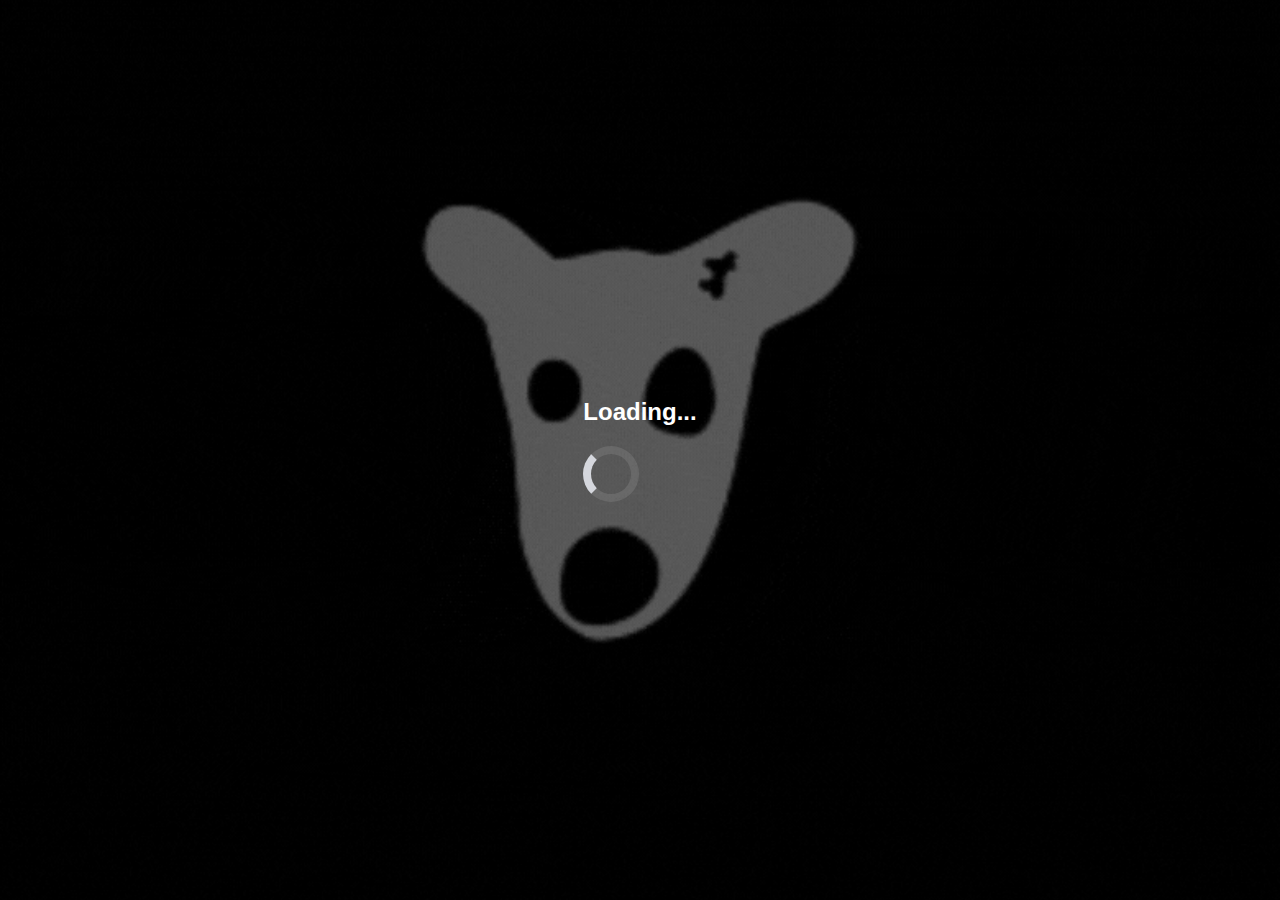
<file: dog/index.html>
<!DOCTYPE html>
<html lang="en">
<head>
    <meta charset="UTF-8">
    <meta name="viewport" content="width=device-width, initial-scale=1.0">
    <title>Loading...</title>
    <style>
      
        body, html {
            margin: 0;
            padding: 0;
            height: 100%;
            width: 100%;
            overflow: hidden; 
        }
        
        
        .loading-container {
            display: flex;
            justify-content: center;
            align-items: center;
            height: 100vh;
            background: url('material/images/loading.gif') no-repeat center center fixed; 
            background-size: cover; 
            color: white;
            text-align: center;
            font-family: Arial, sans-serif;
        }
        
        .loading-container h1 {
            font-size: 24px;
            margin: 0;
        }
        
        .spinner {
            border: 8px solid rgba(255, 255, 255, 0.1);
            border-left: 8px solid #d5d7dd; 
            border-radius: 50%;
            width: 40px;
            height: 40px;
            animation: spin 1s linear infinite;
            margin-top: 20px;
        }
        
        @keyframes spin {
            0% { transform: rotate(0deg); }
            100% { transform: rotate(360deg); }
        }
    </style>
</head>
<body>
    <div class="loading-container">
        <div>
            <h1>Loading...</h1>
            <div class="spinner"></div>
        </div>
    </div>

    <script>
       
        setTimeout(function() {
            window.location.href = 'home.html'; 
        }, 5000);
    </script>
</body>
</html>
</file>
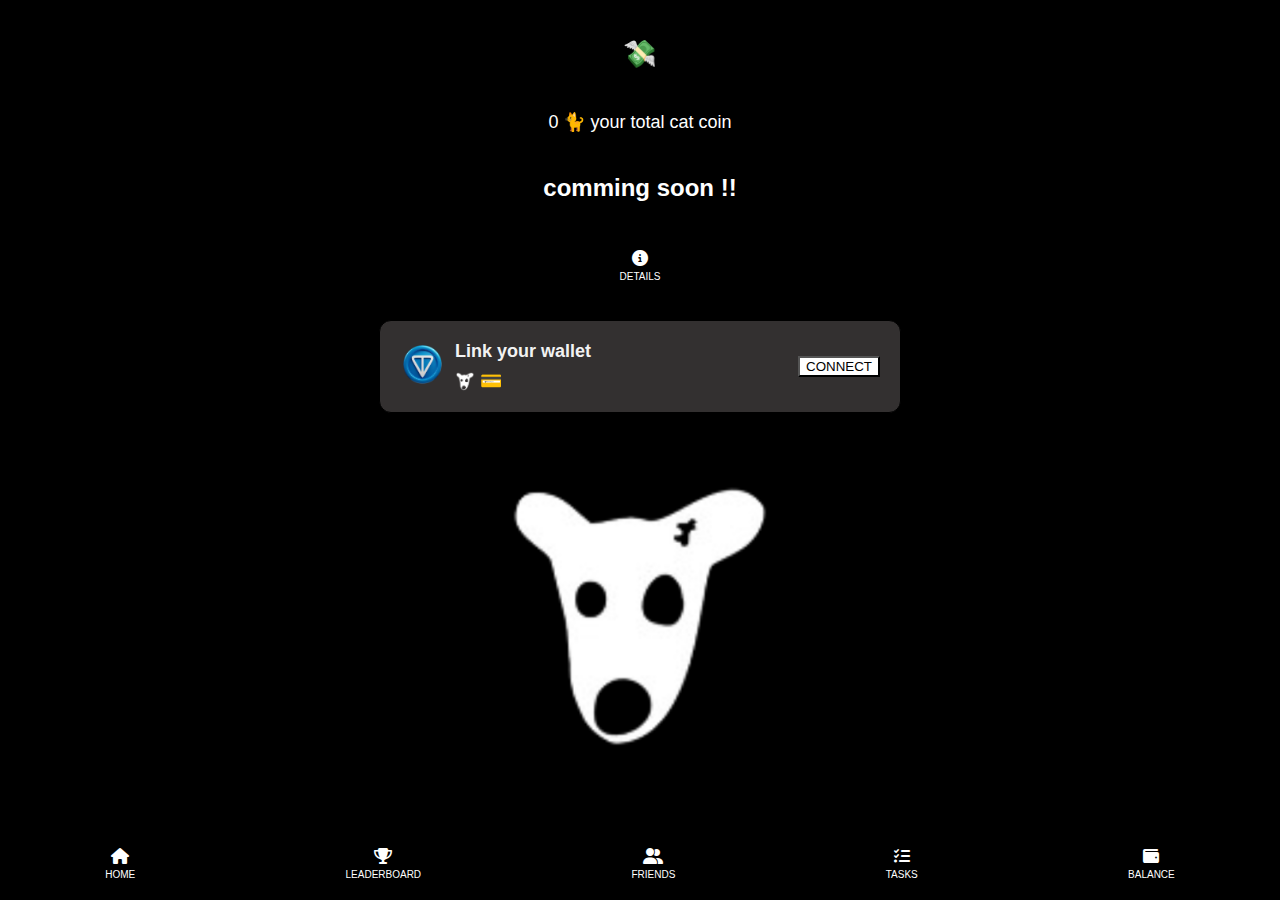
<file: dog/balance.html>
<!DOCTYPE html>
<html lang="en">
<head>
    <meta charset="UTF-8">
    <meta name="viewport" content="width=device-width, initial-scale=1.0">
    <title>Complete Tasks</title>
    <link rel="stylesheet" href="https://cdnjs.cloudflare.com/ajax/libs/font-awesome/6.5.1/css/all.min.css">
    <link rel="stylesheet" href="material/css/styles.css">
    <style>
        body {
            font-family: Arial, sans-serif;
            text-align: center;
            background-color: #000; 
            color: #fff; 
            margin: 0;
            padding: 0;
        }

        #balance-container {
            margin: 20px;
            font-size: 18px;
        }

        .task-container {
            margin: 10px auto;
            max-width: 600px;
        }

        .task {
            margin: 10px auto;
            padding: 20px;
            display: flex;
            align-items: center;
            justify-content: space-between;
            border: 1px solid #000000; 
            border-radius: 12px;
            background-color: #333030; 
            box-shadow: 0 4px 8px rgba(0, 0, 0, 0.2);
            transition: transform 0.3s ease;
            width: 80%;
        }

        .task:hover {
            transform: translateY(-5px);
        }

        .task-detail {
            display: flex;
            align-items: center;
        }

        .task-image img {
            border-radius: 8px;
            margin-right: 10px;
        }

        .task h4 {
            margin: 0;
            font-size: 18px;
            color: #f2f2f2;
        }

        .task-data {
            display: flex;
            align-items: center;
            margin-top: 8px;
        }

        .task-data img {
            margin-right: 5px;
        }

        .task-data h5 {
            margin: 0;
            color: #ffcc00;
            font-size: 18px;
        }

        .task-button {
            background-color: #ffffff; 
            color: rgb(0, 0, 0);
            border: none;
            padding: 10px 20px;
            font-size: 16px;
            cursor: pointer;
            border-radius: 8px;
            transition: background-color 0.3s ease;
        }

        .task-button:hover {
            background-color: #a2aaa0;
        }

        @media (max-width: 600px) {
            .task-container {
                max-width: 100%;
            }

            .task-button {
                padding: 10px 15px;
                font-size: 14px;
            }

            .task h4 {
                font-size: 16px;
            }
           
            
        }
    </style>
</head>
<body>
    <br>

    <div id="balance-container"><h2><b>💸</b></h2><BR>
        <span id="balance">0</span> 🐈 your total cat coin
        <br>    <br>
    </div><h2><b>comming soon !!</b></h2>
   
    
    <br>
       
        <a href="detail.html" class="nav-item"> 
            <i class="fas fa-info-circle"></i> 
            
           <span>DETAILS</span>
        </a>
        
       <BR>
    <div class="task-container">
        <div class="task">
            <div class="task-detail">
                <div class="task-image">
                    <img src="material/images/ton.png" width="45px" alt="">
                </div>
                <div>
                    <h4>Link your wallet </h4>
                    <div class="task-data">
                        <img src="material/images/logo.png" width="20px" alt="Coin Icon">
                        <h5>💳</h5>
                    </div>
                </div>
            </div>
           <button onclick="window.location.href='wat.html'">CONNECT</button>
            

        </div>
        <br> <br>
        <img src="material/images/logo.png" width="50%">
                <nav class="bottom-nav">
            <a href="home.html" class="nav-item">
                <i class="fas fa-home"></i>
                <span>HOME</span>
            </a>
            <a href="leaderboard.html" class="nav-item">
                <i class="fas fa-trophy"></i>
                <span>LEADERBOARD</span>
            </a>
            <a href="invite-friends.html" class="nav-item">
                <i class="fas fa-user-friends"></i>
                <span>FRIENDS</span>
            </a>
            <a href="task.html" class="nav-item">
                <i class="fas fa-tasks"></i>
                <span>TASKS</span>
            </a>
            <a href="balance.html" class="nav-item">
                <i class="fas fa-wallet"></i>
                <span>BALANCE</span>
            </a>
        </nav>

    <script src="material/js/js.js"></script>
    <script src="material/js/main.js"></script>
</body>
</html>
</file>
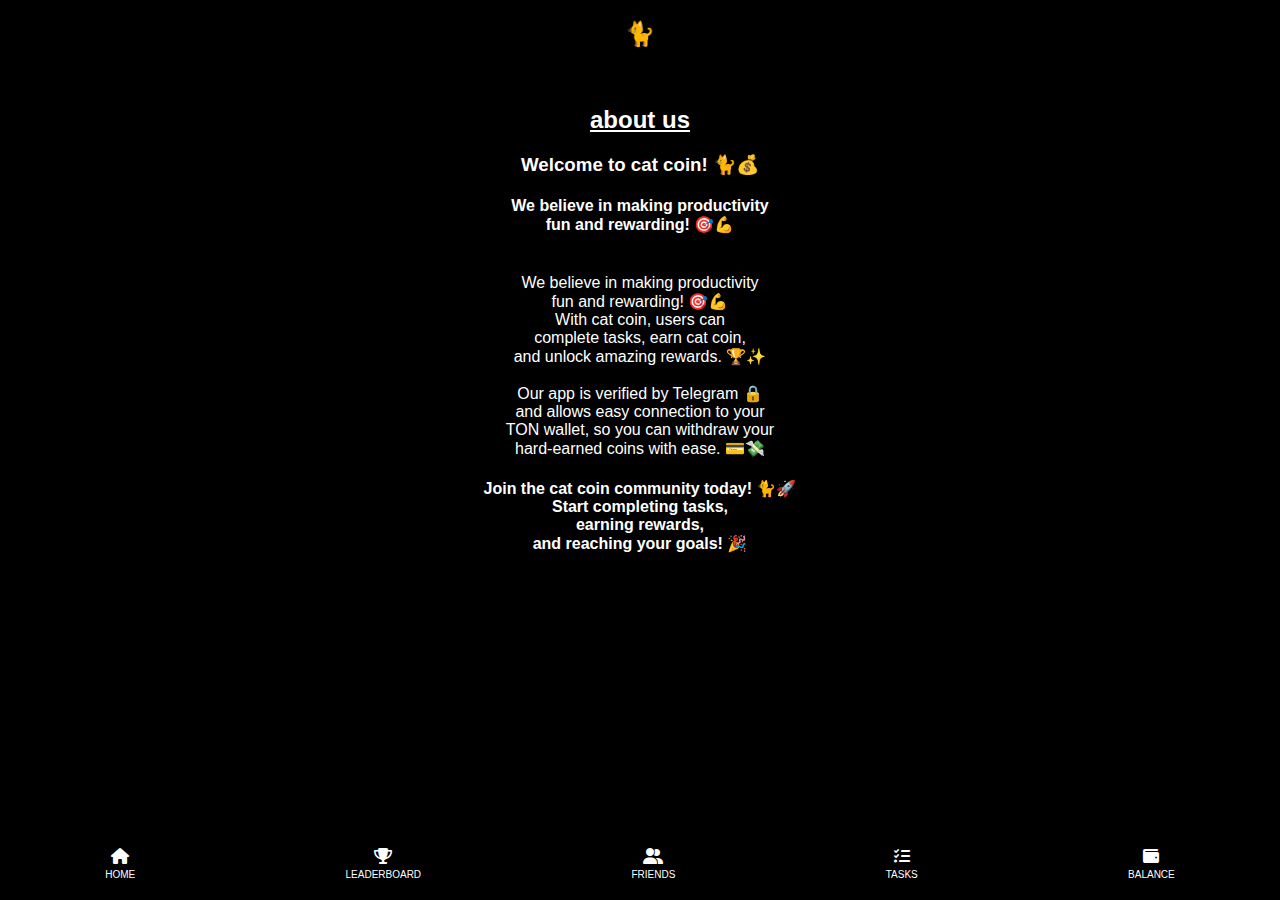
<file: dog/detail.html>
<!DOCTYPE html>
<html lang="en">
<head>
    <meta charset="UTF-8">
    <meta name="viewport" content="width=device-width, initial-scale=1.0">
    <title>Complete Tasks</title>
    <link rel="stylesheet" href="https://cdnjs.cloudflare.com/ajax/libs/font-awesome/6.5.1/css/all.min.css">
    <link rel="stylesheet" href="material/css/styles.css">
    <style>
        body {
            font-family: Arial, sans-serif;
            text-align: center;
            background-color: #000; 
            color: #fff; 
            margin: 0;
            padding: 0;
        }

        #balance-container {
            margin: 20px;
            font-size: 18px;
        }

        .task-container {
            margin: 10px auto;
            max-width: 600px;
        }

        .task {
            margin: 10px auto;
            padding: 20px;
            display: flex;
            align-items: center;
            justify-content: space-between;
            border: 1px solid #000000; 
            border-radius: 12px;
            background-color: #333030; 
            box-shadow: 0 4px 8px rgba(0, 0, 0, 0.2);
            transition: transform 0.3s ease;
            width: 80%;
        }

        .task:hover {
            transform: translateY(-5px);
        }

        .task-detail {
            display: flex;
            align-items: center;
        }

        .task-image img {
            border-radius: 8px;
            margin-right: 10px;
        }

        .task h4 {
            margin: 0;
            font-size: 18px;
            color: #f2f2f2;
        }

        .task-data {
            display: flex;
            align-items: center;
            margin-top: 8px;
        }

        .task-data img {
            margin-right: 5px;
        }

        .task-data h5 {
            margin: 0;
            color: #ffcc00;
            font-size: 18px;
        }

        .task-button {
            background-color: #ffffff; 
            color: rgb(0, 0, 0);
            border: none;
            padding: 10px 20px;
            font-size: 16px;
            cursor: pointer;
            border-radius: 8px;
            transition: background-color 0.3s ease;
        }

        .task-button:hover {
            background-color: #2dd60c;
        }

        @media (max-width: 600px) {
            .task-container {
                max-width: 100%;
            }

            .task-button {
                padding: 10px 15px;
                font-size: 14px;
            }

            .task h4 {
                font-size: 16px;
            }
           
            
        }
    </style>
</head>
<body>
   

<h2><b>🐈</b></h2><BR>
       
    </div><h2><b><u>about us</u></b></h2>
   
    <h3>Welcome to cat coin! 🐈💰<h3><h4>We believe in making productivity <BR>fun and rewarding!
        🎯💪</h4><BR>We believe in making productivity <BR>fun and rewarding!
         🎯💪<BR>With cat coin, users can <BR>complete tasks, earn cat coin, <BR>
            and unlock amazing rewards. 🏆✨<BR><BR>Our app is verified by Telegram 🔒 <BR>and
                 allows easy connection to your<BR> TON wallet, so you can withdraw your <BR>
                 hard-earned coins with ease. 💳💸<BR>  </h4>
                    <h4> Join the cat coin community today! 🐈🚀<BR> Start completing tasks,<BR> earning rewards, <BR>and reaching your goals! 🎉</h4>

    
    <nav class="bottom-nav">
            <a href="home.html" class="nav-item">
                <i class="fas fa-home"></i>
                <span>HOME</span>
            </a>
            <a href="leaderboard.html" class="nav-item">
                <i class="fas fa-trophy"></i>
                <span>LEADERBOARD</span>
            </a>
            <a href="invite-friends.html" class="nav-item">
                <i class="fas fa-user-friends"></i>
                <span>FRIENDS</span>
            </a>
            <a href="task.html" class="nav-item">
                <i class="fas fa-tasks"></i>
                <span>TASKS</span>
            </a>
            <a href="balance.html" class="nav-item">
                <i class="fas fa-wallet"></i>
                <span>BALANCE</span>
            </a>
        </nav>

    <script src="material/js/js.js"></script>
    <script src="material/js/main.js"></script>
</body>
</html>
</file>
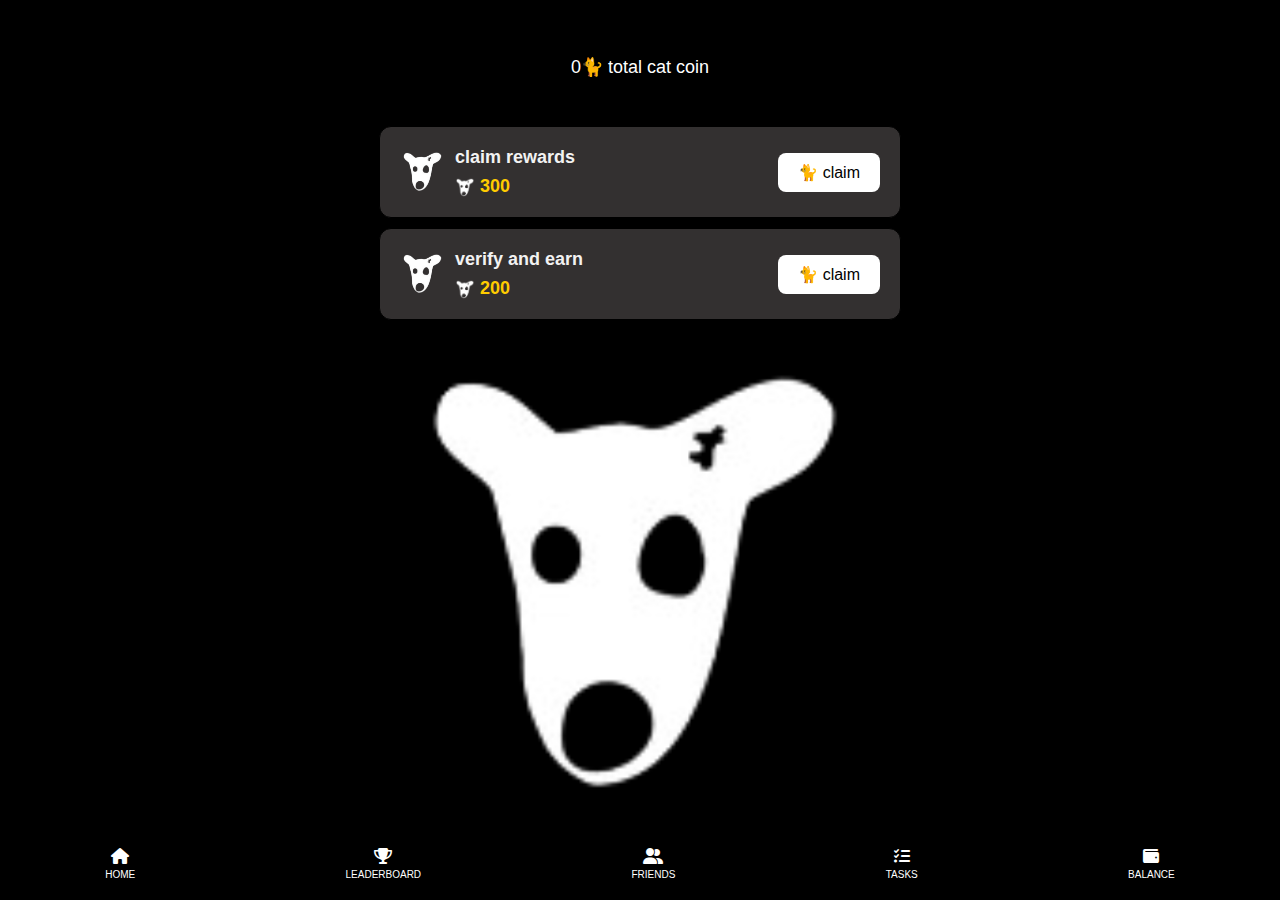
<file: dog/home.html>
<!DOCTYPE html>
<html lang="en">
<head>
    <meta charset="UTF-8">
    <meta name="viewport" content="width=device-width, initial-scale=1.0">
    <title>Complete Tasks</title>
    <link rel="stylesheet" href="https://cdnjs.cloudflare.com/ajax/libs/font-awesome/6.5.1/css/all.min.css">
    <link rel="stylesheet" href="material/css/styles.css">
    <style>
        body {
            font-family: Arial, sans-serif;
            text-align: center;
            background-color: #000; 
            color: #fff; 
            margin: 0;
            padding: 0;
        }

        #balance-container {
            margin: 20px;
            font-size: 18px;
        }

        .task-container {
            margin: 10px auto;
            max-width: 600px;
        }

        .task {
            margin: 10px auto;
            padding: 20px;
            display: flex;
            align-items: center;
            justify-content: space-between;
            border: 1px solid #000000; 
            border-radius: 12px;
            background-color: #333030; 
            box-shadow: 0 4px 8px rgba(0, 0, 0, 0.2);
            transition: transform 0.3s ease;
            width: 80%;
        }

        .task:hover {
            transform: translateY(-5px);
        }

        .task-detail {
            display: flex;
            align-items: center;
        }

        .task-image img {
            border-radius: 8px;
            margin-right: 10px;
        }

        .task h4 {
            margin: 0;
            font-size: 18px;
            color: #f2f2f2;
        }

        .task-data {
            display: flex;
            align-items: center;
            margin-top: 8px;
        }

        .task-data img {
            margin-right: 5px;
        }

        .task-data h5 {
            margin: 0;
            color: #ffcc00;
            font-size: 18px;
        }

        .task-button {
            background-color: #ffffff; 
            color: rgb(0, 0, 0);
            border: none;
            padding: 10px 20px;
            font-size: 16px;
            cursor: pointer;
            border-radius: 8px;
            transition: background-color 0.3s ease;
        }

        .task-button:hover {
            background-color: #a2aaa0;
        }

        @media (max-width: 600px) {
            .task-container {
                max-width: 100%;
            }

            .task-button {
                padding: 10px 15px;
                font-size: 14px;
            }

            .task h4 {
                font-size: 16px;
            }
        }
    </style>
</head>
<body>
   
    <br><br>


    <div id="balance-container"><h2><b></b></h2>
        <span id="balance">0</span>🐈 total cat coin
    </div>
    <br>

    <div class="task-container">
        <div class="task">
            <div class="task-detail">
                <div class="task-image">
                    <img src="material/images/logo.png" width="45px" alt="">
                </div>
                <div>
                    <h4>claim rewards</h4>
                    <div class="task-data">
                        <img src="material/images/logo.png" width="20px" alt="Coin Icon">
                        <h5>300</h5>
                    </div>
                </div>
            </div>
            <button class="task-button" onclick="completeTask(300, 'reword.html')">🐈 claim</button>
        </div>

        <div class="task">
            <div class="task-detail">
                <div class="task-image">
                    <img src="material/images/logo.png" width="45px" alt="">
                </div>
                <div>
                    <h4>verify and earn</h4>
                    <div class="task-data">
                        <img src="material/images/logo.png" width="20px" alt="Coin Icon">
                        <h5>200</h5>
                    </div>
                </div>
            </div>
            <button class="task-button" onclick="completeTask(200, 'verify.html')">🐈 claim</button>
        </div>



        <div class="coin-container">
            <div class="task-image">
                <img src="material/images/logo.png" width="80%">

               

                <nav class="bottom-nav">
            <a href="home.html" class="nav-item">
                <i class="fas fa-home"></i>
                <span>HOME</span>
            </a>
            <a href="leaderboard.html" class="nav-item">
                <i class="fas fa-trophy"></i>
                <span>LEADERBOARD</span>
            </a>
            <a href="invite-friends.html" class="nav-item">
                <i class="fas fa-user-friends"></i>
                <span>FRIENDS</span>
            </a>
            <a href="task.html" class="nav-item">
                <i class="fas fa-tasks"></i>
                <span>TASKS</span>
            </a>
            <a href="balance.html" class="nav-item">
                <i class="fas fa-wallet"></i>
                <span>BALANCE</span>
            </a>
        </nav>

    <script src="material/js/js.js"></script>
    <script src="material/js/main.js"></script>
</body>
</html>
</file>
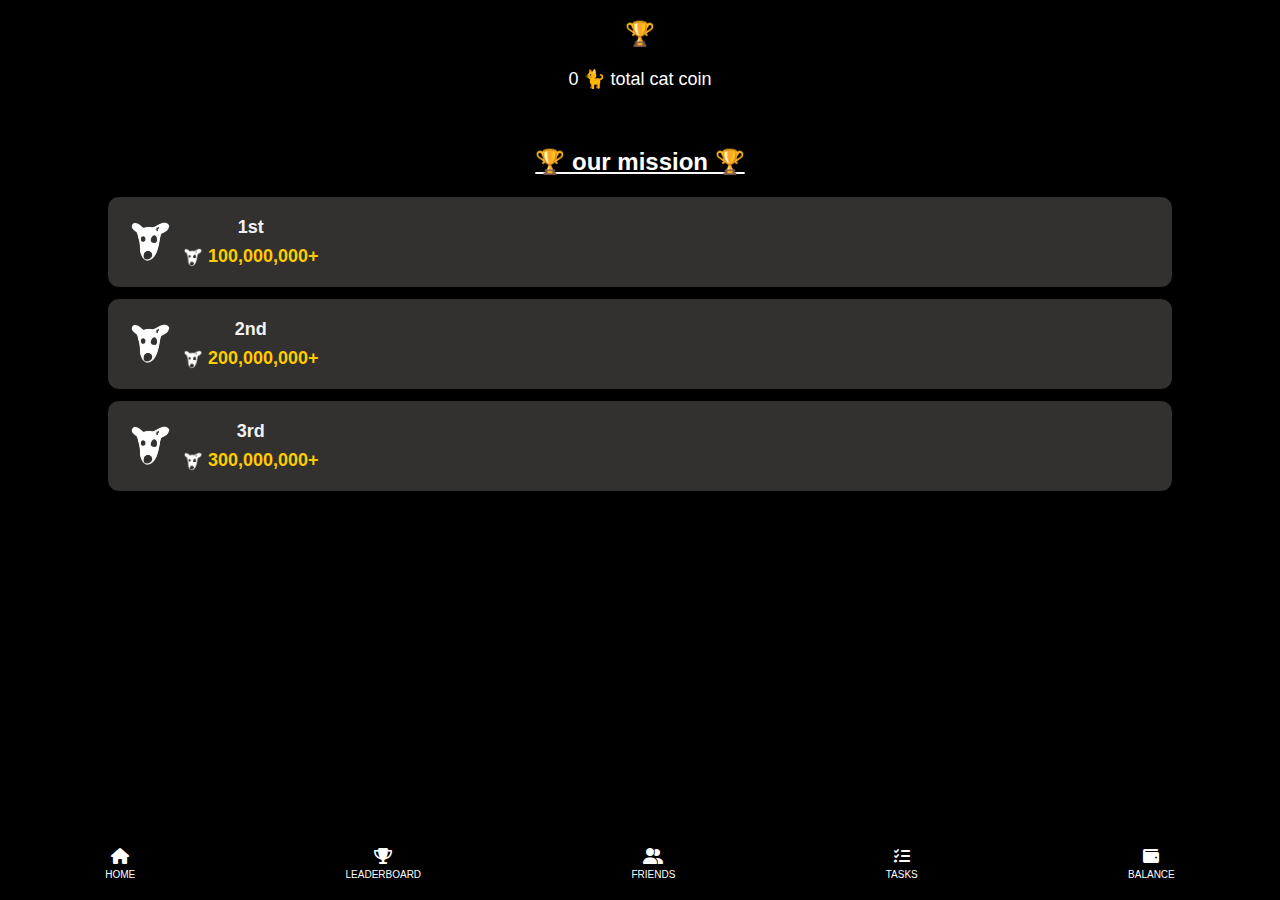
<file: dog/leaderboard.html>
<!DOCTYPE html>
<html lang="en">
<head>
    <meta charset="UTF-8">
    <meta name="viewport" content="width=device-width, initial-scale=1.0">
    <title>Complete Tasks</title>
    <link rel="stylesheet" href="https://cdnjs.cloudflare.com/ajax/libs/font-awesome/6.5.1/css/all.min.css">
    <link rel="stylesheet" href="material/css/styles.css">
    <style>
        body {
            font-family: Arial, sans-serif;
            text-align: center;
            background-color: #000; 
            color: #fff; 
            margin: 0;
            padding: 0;
        }

        #balance-container {
            margin: 20px;
            font-size: 18px;
        }

        .task-container {
            margin: 10px auto;
            max-width: 600px;
        }

        .task {
            margin: 10px auto;
            padding: 20px;
            display: flex;
            align-items: center;
            justify-content: space-between;
            border: 1px solid #000000; 
            border-radius: 12px;
            background-color: #333030; 
            box-shadow: 0 4px 8px rgba(0, 0, 0, 0.2);
            transition: transform 0.3s ease;
            width: 80%;
        }

        .task:hover {
            transform: translateY(-5px);
        }

        .task-detail {
            display: flex;
            align-items: center;
        }

        .task-image img {
            border-radius: 8px;
            margin-right: 10px;
        }

        .task h4 {
            margin: 0;
            font-size: 18px;
            color: #f2f2f2;
        }

        .task-data {
            display: flex;
            align-items: center;
            margin-top: 8px;
        }

        .task-data img {
            margin-right: 5px;
        }

        .task-data h5 {
            margin: 0;
            color: #ffcc00;
            font-size: 18px;
        }

        .task-button {
            background-color: #ffffff; 
            color: rgb(0, 0, 0);
            border: none;
            padding: 10px 20px;
            font-size: 16px;
            cursor: pointer;
            border-radius: 8px;
            transition: background-color 0.3s ease;
        }

        .task-button:hover {
            background-color: #2dd60c;
        }

        @media (max-width: 600px) {
            .task-container {
                max-width: 100%;
            }

            .task-button {
                padding: 10px 15px;
                font-size: 14px;
            }

            .task h4 {
                font-size: 16px;
            }
        }
    </style>
</head>
<body>
    <h2><b>🏆</b></h2>

    
    <div id="balance-container">
        <span id="balance">0</span> 🐈 total cat coin
    </div><br>
    <h2><u><b>🏆 our mission 🏆</b></u></h2>

   
    <div class="task">
        <div class="task-detail">
            <div class="task-image">
                <img src="material/images/logo.png" width="45px" alt="">
            </div>
            <div>
                <h4>1st</h4>
                <div class="task-data">
                    <img src="material/images/logo.png" width="20px" alt="Coin Icon">
                    <h5>100,000,000+</h5>
                </div>
            </div>
        </div>
        
    </div>     
    <div class="task">
        <div class="task-detail">
            <div class="task-image">
                <img src="material/images/logo.png" width="45px" alt="">
            </div>
            <div>
                <h4>2nd</h4>
                <div class="task-data">
                    <img src="material/images/logo.png" width="20px" alt="Coin Icon">
                    <h5>200,000,000+</h5>
                </div>
            </div>
        </div>
        
    </div> 
    <div class="task">
        <div class="task-detail">
            <div class="task-image">
                <img src="material/images/logo.png" width="45px" alt="">
            </div>
            <div>
                <h4>3rd</h4>
                <div class="task-data">
                    <img src="material/images/logo.png" width="20px" alt="Coin Icon">
                    <h5>300,000,000+</h5>
                </div>
            </div>
        </div>
        
    </div>

        

        <nav class="bottom-nav">
            <a href="home.html" class="nav-item">
                <i class="fas fa-home"></i>
                <span>HOME</span>
            </a>
            <a href="leaderboard.html" class="nav-item">
                <i class="fas fa-trophy"></i>
                <span>LEADERBOARD</span>
            </a>
            <a href="invite-friends.html" class="nav-item">
                <i class="fas fa-user-friends"></i>
                <span>FRIENDS</span>
            </a>
            <a href="task.html" class="nav-item">
                <i class="fas fa-tasks"></i>
                <span>TASKS</span>
            </a>
            <a href="balance.html" class="nav-item">
                <i class="fas fa-wallet"></i>
                <span>BALANCE</span>
            </a>
        </nav>

    <script src="material/js/js.js"></script>
    <script src="material/js/main.js"></script>
</body>
</html>
</file>
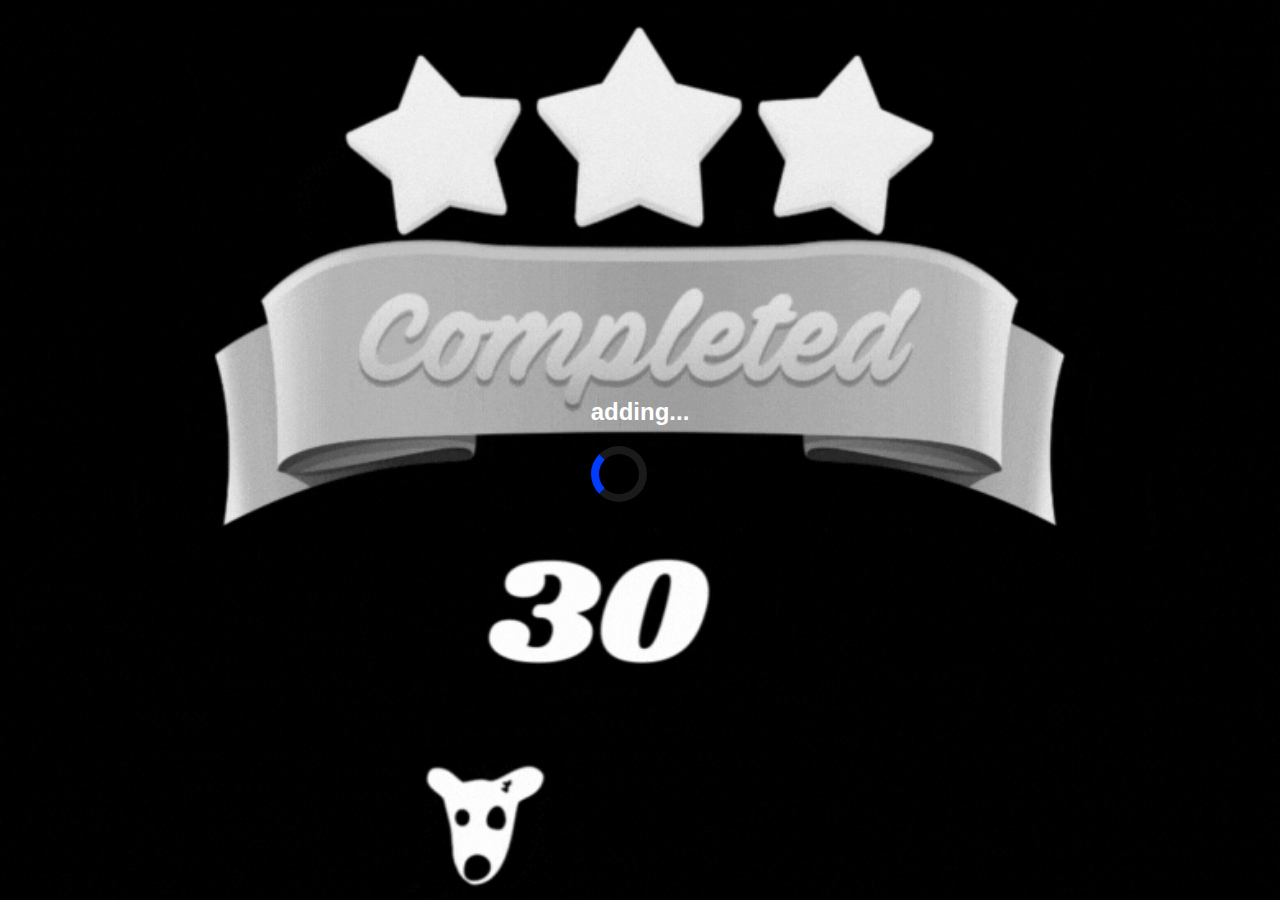
<file: dog/reword.html>
<!DOCTYPE html>
<html lang="en">
<head>
    <meta charset="UTF-8">
    <meta name="viewport" content="width=device-width, initial-scale=1.0">
    <title>Loading...</title>
    <style>
      
        body, html {
            margin: 0;
            padding: 0;
            height: 100%;
            width: 100%;
            overflow: hidden; 
        }
        
        
        .loading-container {
            display: flex;
            justify-content: center;
            align-items: center;
            height: 100vh;
            background: url('material/images/re.gif') no-repeat center center fixed; 
            background-size: cover; 
            color: white;
            text-align: center;
            font-family: Arial, sans-serif;
        }
        
        .loading-container h1 {
            font-size: 24px;
            margin: 0;
        }
        
        .spinner {
            border: 8px solid rgba(255, 255, 255, 0.1);
            border-left: 8px solid #003cff; 
            border-radius: 50%;
            width: 40px;
            height: 40px;
            animation: spin 1s linear infinite;
            margin-top: 20px;
        }
        
        @keyframes spin {
            0% { transform: rotate(0deg); }
            100% { transform: rotate(360deg); }
        }
    </style>
</head>
<body>
    <div class="loading-container">
        <div>
            <h1> adding...</h1>
            <div class="spinner"></div>
        </div>
    </div>

    <script>
       
        setTimeout(function() {
            window.location.href = 'home.html'; 
        }, 5000);
    </script>
</body>
</html>
</file>
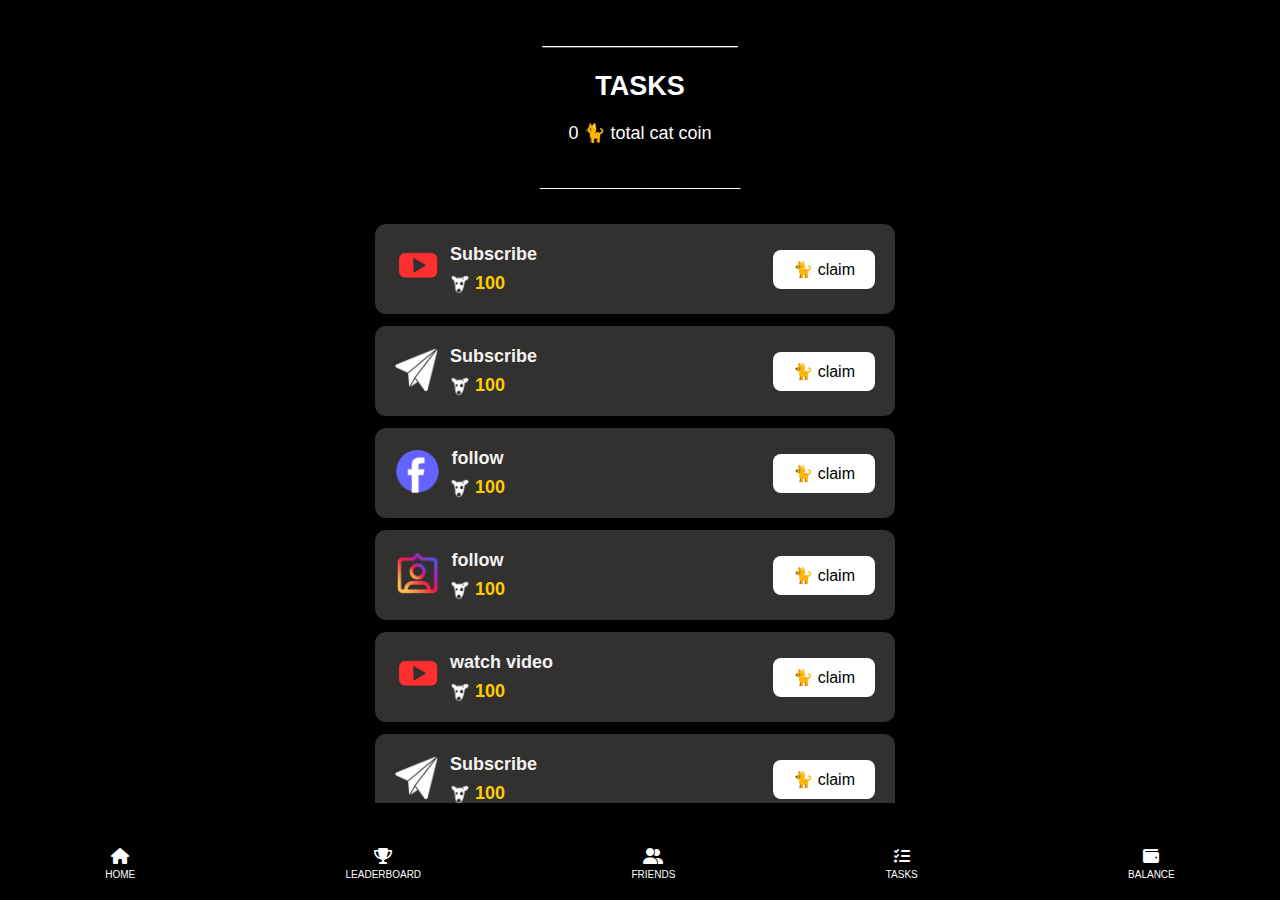
<file: dog/task.html>
<!DOCTYPE html>
<html lang="en">
<head>
    <meta charset="UTF-8">
    <meta name="viewport" content="width=device-width, initial-scale=1.0">
    <title>Complete Tasks</title>
    <link rel="stylesheet" href="https://cdnjs.cloudflare.com/ajax/libs/font-awesome/6.5.1/css/all.min.css">
<link rel="stylesheet" href="material/css/styles.css">
    <style>
        body {
            font-family: Arial, sans-serif;
            text-align: center;
            background-color: #000; 
            color: #fff; 
            margin: 0;
            padding: 0;
        }

        #balance-container {
            margin: 20px;
            font-size: 18px;
        }

        .task-container {
            margin: 10px auto;
            max-width: 600px;
        }

        .task {
            margin: 10px auto;
            padding: 20px;
            display: flex;
            align-items: center;
            justify-content: space-between;
            border: 1px solid #000000; 
            border-radius: 12px;
            background-color: #333030; 
            box-shadow: 0 4px 8px rgba(0, 0, 0, 0.2);
            transition: transform 0.3s ease;
            width: 80%;
        }

        .task:hover {
            transform: translateY(-5px);
        }

        .task-detail {
            display: flex;
            align-items: center;
        }

        .task-image img {
            border-radius: 8px;
            margin-right: 10px;
        }

        .task h4 {
            margin: 0;
            font-size: 18px;
            color: #f2f2f2;
        }

        .task-data {
            display: flex;
            align-items: center;
            margin-top: 8px;
        }

        .task-data img {
            margin-right: 5px;
        }

        .task-data h5 {
            margin: 0;
            color: #ffcc00;
            font-size: 18px;
        }

        .task-button {
            background-color: #ffffff; 
            color: rgb(0, 0, 0);
            border: none;
            padding: 10px 20px;
            font-size: 16px;
            cursor: pointer;
            border-radius: 8px;
            transition: background-color 0.3s ease;
        }

        .task-button:hover {
            background-color: #a2aaa0;
        }
        .tasks.scrollable {
            max-height: 590px; 
            overflow-y: auto; 
            margin: 20px auto;
            width: 90%;       
            padding-right: 10px;
            border: 1px solid #000000; 
        }
        @media (max-width: 600px) {
            .task-container {
                max-width: 100%;
            }

            .task-button {
                padding: 10px 15px;
                font-size: 14px;
            }

            .task h4 {
                font-size: 16px;
            }
        }



        
    </style>
</head>
<body>
   

    <div id="balance-container">
        <h2><b>_____________</b></h2>

        <h2><b> TASKS </b></h2>
    
        <span id="balance">0</span>  🐈 total cat coin
    </div>
    <h2><b>_______________</b></h2>

    <section class="tasks scrollable">
    <div class="task-container">
        <div class="task">
            <div class="task-detail">
                <div class="task-image">
                    <img src="material/images/you.gif" width="45px" alt="">
                </div>
                <div>
                    <h4>Subscribe</h4>
                    <div class="task-data">
                        <img src="material/images/logo.png" width="20px" alt="Coin Icon">
                        <h5>100</h5>
                    </div>
                </div>
            </div>
            <button class="task-button" onclick="completeTask(100, 'https://youtube.com/@html-hero?si=5-fOU4FeAD5mSvK-')">🐈 claim</button>
        </div>
    
        <div class="task-container">
            <div class="task">
                <div class="task-detail">
                    <div class="task-image">
                        <img src="material/images/tele.png" width="45px" alt="">
                    </div>
                    <div>
                        <h4>Subscribe</h4>
                        <div class="task-data">
                            <img src="material/images/logo.png" width="20px" alt="Coin Icon">
                            <h5>100</h5>
                        </div>
                    </div>
                </div>
                <button class="task-button" onclick="completeTask(100, 'https://youtu.be/JqVhry6_O8A?si=cmsyr9Ty1R5VPk9U')">🐈 claim</button>
            </div>
            <div class="task-container">
                <div class="task">
                    <div class="task-detail">
                        <div class="task-image">
                            <img src="material/images/fa.png" width="45px" alt="">
                        </div>
                        <div>
                            <h4>follow</h4>
                            <div class="task-data">
                                <img src="material/images/logo.png" width="20px" alt="Coin Icon">
                                <h5>100</h5>
                            </div>
                        </div>
                    </div>
                    <button class="task-button" onclick="completeTask(100, 'https://youtu.be/yDLwl-48N3A?si=8loBzpjvnnI4K8HW')">🐈 claim</button>
                </div>
                <div class="task-container">
                    <div class="task">
                        <div class="task-detail">
                            <div class="task-image">
                                <img src="material/images/ista.png" width="45px" alt="">
                            </div>
                            <div>
                                <h4>follow</h4>
                                <div class="task-data">
                                    <img src="material/images/logo.png" width="20px" alt="Coin Icon">
                                    <h5>100</h5>
                                </div>
                            </div>
                        </div>
                        <button class="task-button" onclick="completeTask(100, 'https://youtu.be/aScX2QccdD0?si=hnB-DpVremlzsAXY')">🐈 claim</button>
                    </div>
                    <div class="task-container">
                        <div class="task">
                            <div class="task-detail">
                                <div class="task-image">
                                    <img src="material/images/you.gif" width="45px" alt="">
                                </div>
                                <div>
                                    <h4>watch video</h4>
                                    <div class="task-data">
                                        <img src="material/images/logo.png" width="20px" alt="Coin Icon">
                                        <h5>100</h5>
                                    </div>
                                </div>
                            </div>
                            <button class="task-button" onclick="completeTask(100, 'https://youtu.be/ntIxCfgl9KE?si=Aaf5BsuYt1nN0B1u')">🐈 claim</button>
                        </div>

                        <div class="task-container">
                            <div class="task">
                                <div class="task-detail">
                                    <div class="task-image">
                                        <img src="material/images/tele.png" width="45px" alt="">
                                    </div>
                                    <div>
                                        <h4>Subscribe</h4>
                                        <div class="task-data">
                                            <img src="material/images/logo.png" width="20px" alt="Coin Icon">
                                            <h5>100</h5>
                                        </div>
                                    </div>
                                </div>
                                <button class="task-button" onclick="completeTask(100, 'https://youtu.be/JqVhry6_O8A?si=cmsyr9Ty1R5VPk9U')">🐈 claim</button>
                            </div>
                            <div class="task-container">
                                <div class="task">
                                    <div class="task-detail">
                                        <div class="task-image">
                                            <img src="material/images/fa.png" width="45px" alt="">
                                        </div>
                                        <div>
                                            <h4>follow</h4>
                                            <div class="task-data">
                                                <img src="material/images/logo.png" width="20px" alt="Coin Icon">
                                                <h5>100</h5>
                                            </div>
                                        </div>
                                    </div>
                                    <button class="task-button" onclick="completeTask(100, 'https://youtu.be/yDLwl-48N3A?si=8loBzpjvnnI4K8HW')">🐈 claim</button>
                                </div>
                                <div class="task-container">
                                    <div class="task">
                                        <div class="task-detail">
                                            <div class="task-image">
                                                <img src="material/images/ista.png" width="45px" alt="">
                                            </div>
                                            <div>
                                                <h4>follow</h4>
                                                <div class="task-data">
                                                    <img src="material/images/logo.png" width="20px" alt="Coin Icon">
                                                    <h5>100</h5>
                                                </div>
                                            </div>
                                        </div>
                                        <button class="task-button" onclick="completeTask(100, 'https://youtu.be/aScX2QccdD0?si=hnB-DpVremlzsAXY')">🐈 claim</button>
                                    </div>
                                    <div class="task-container">
                                        <div class="task">
                                            <div class="task-detail">
                                                <div class="task-image">
                                                    <img src="material/images/you.gif" width="45px" alt="">
                                                </div>
                                                <div>
                                                    <h4>watch video</h4>
                                                    <div class="task-data">
                                                        <img src="material/images/logo.png" width="20px" alt="Coin Icon">
                                                        <h5>100</h5>
                                                    </div>
                                                </div>
                                            </div>
                                            <button class="task-button" onclick="completeTask(100, 'https://youtu.be/ntIxCfgl9KE?si=Aaf5BsuYt1nN0B1u')">🐈 claim</button>
                                        </div>

                    </section>


        <nav class="bottom-nav">
            <a href="home.html" class="nav-item">
                <i class="fas fa-home"></i>
                <span>HOME</span>
            </a>
            <a href="leaderboard.html" class="nav-item">
                <i class="fas fa-trophy"></i>
                <span>LEADERBOARD</span>
            </a>
            <a href="invite-friends.html" class="nav-item">
                <i class="fas fa-user-friends"></i>
                <span>FRIENDS</span>
            </a>
            <a href="task.html" class="nav-item">
                <i class="fas fa-tasks"></i>
                <span>TASKS</span>
            </a>
            <a href="balance.html" class="nav-item">
                <i class="fas fa-wallet"></i>
                <span>BALANCE</span>
            </a>
        </nav>

    <script src="material/js/js.js"></script>
    <script src="material/js/main.js"></script>
</body>
</html>
</file>
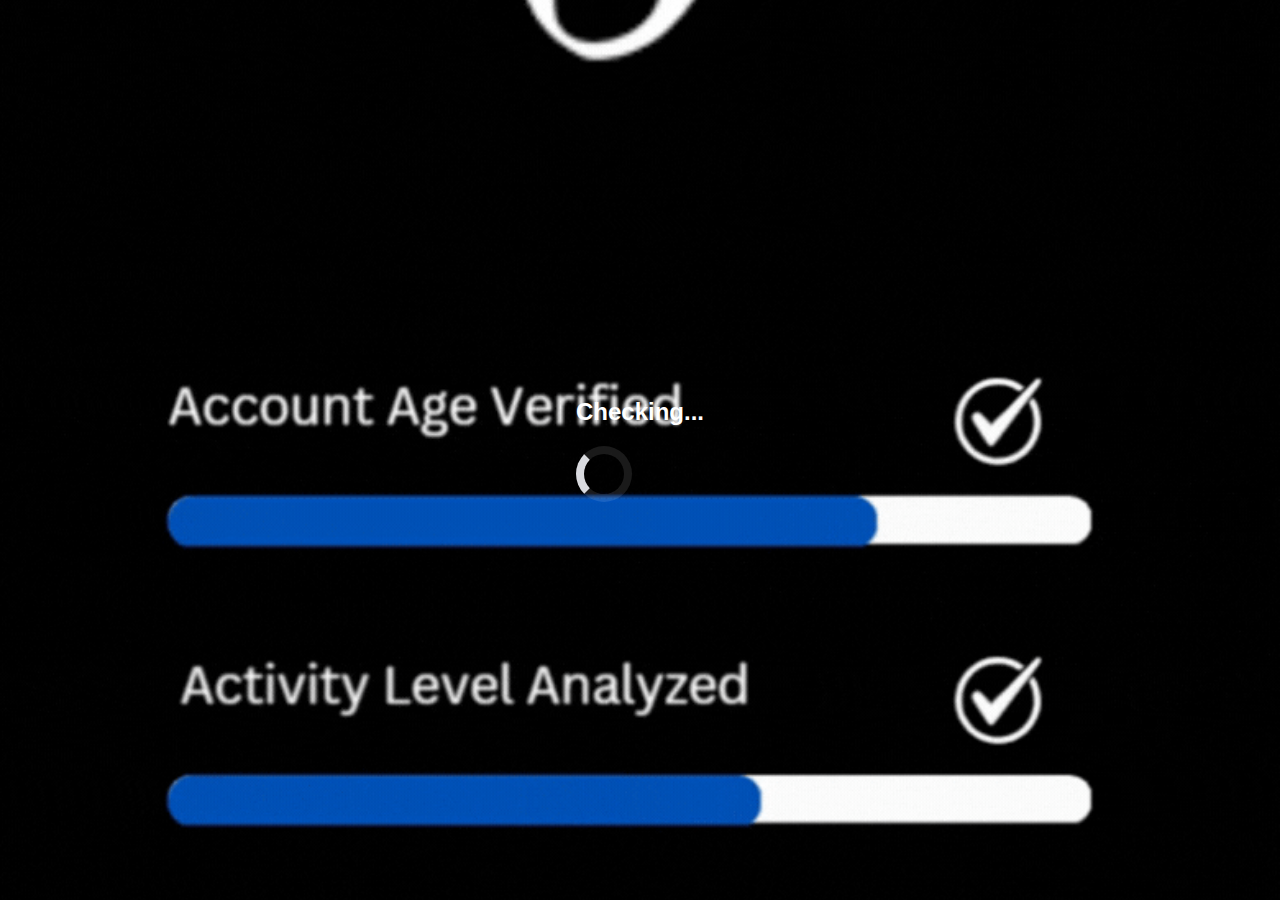
<file: dog/verify.html>
<!DOCTYPE html>
<html lang="en">
<head>
    <meta charset="UTF-8">
    <meta name="viewport" content="width=device-width, initial-scale=1.0">
    <title>verify...</title>
    <style>
      
        body, html {
            margin: 0;
            padding: 0;
            height: 100%;
            width: 100%;
            overflow: hidden; 
        }
        
        
        .loading-container {
            display: flex;
            justify-content: center;
            align-items: center;
            height: 100vh;
            background: url('material/images/ver.gif') no-repeat center center fixed; 
            background-size: cover; 
            color: white;
            text-align: center;
            font-family: Arial, sans-serif;
        }
        
        .loading-container h1 {
            font-size: 24px;
            margin: 0;
        }
        
        .spinner {
            border: 8px solid rgba(255, 255, 255, 0.1);
            border-left: 8px solid #d9dadf; 
            border-radius: 50%;
            width: 40px;
            height: 40px;
            animation: spin 1s linear infinite;
            margin-top: 20px;
        }
        
        @keyframes spin {
            0% { transform: rotate(0deg); }
            100% { transform: rotate(360deg); }
        }
    </style>
</head>
<body>
    <div class="loading-container">
        <div>
            <h1>Checking...</h1>
            <div class="spinner"></div>
        </div>
    </div>

    <script>
       
        setTimeout(function() {
            window.location.href = 'home.html'; 
        }, 5000);
    </script>
</body>
</html>
</file>
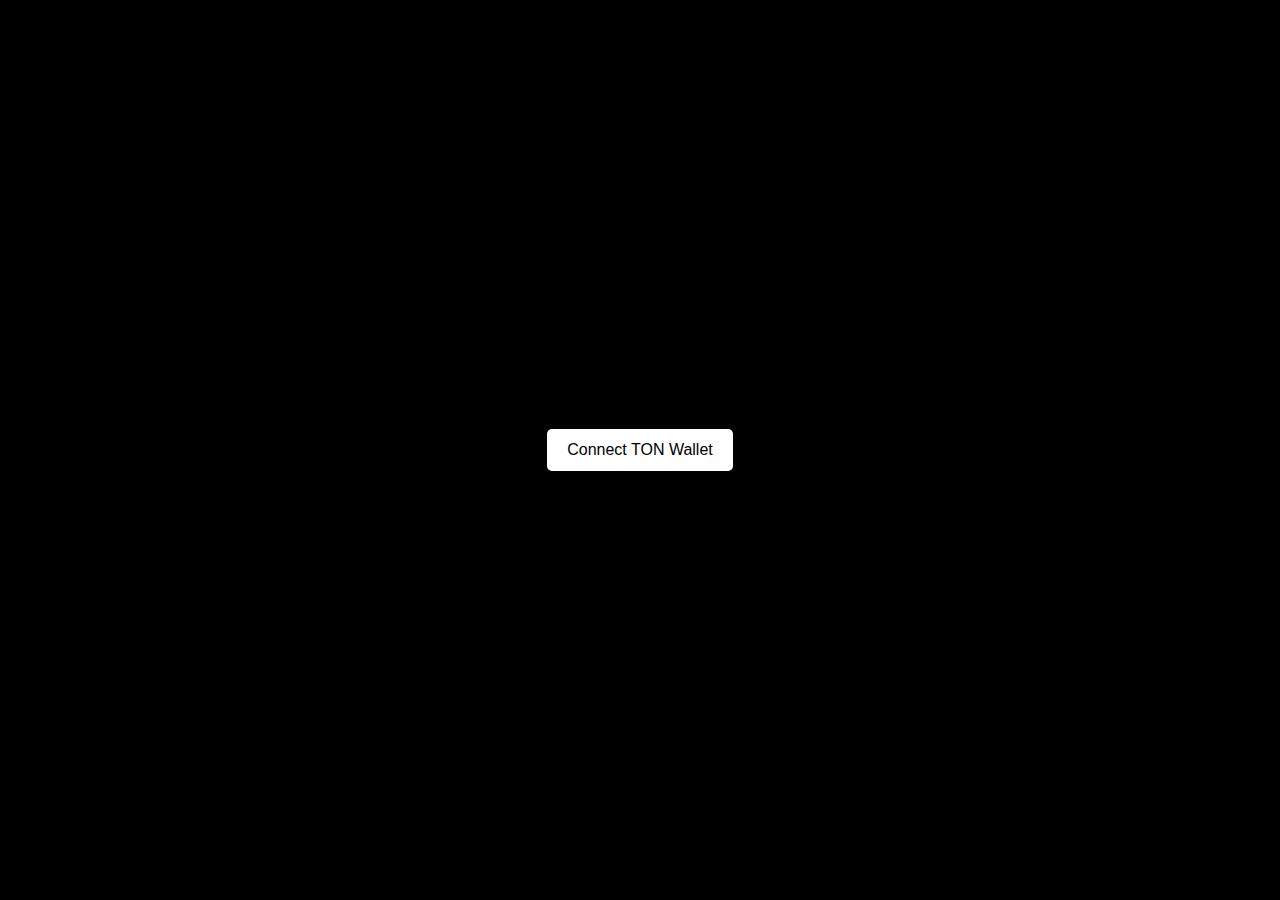
<file: dog/wat.html>
<!DOCTYPE html>
<html lang="en">
<head>
    <meta charset="UTF-8">
    <meta name="viewport" content="width=device-width, initial-scale=1.0">
    <title>TON Wallet Connection</title>
    <link rel="stylesheet" href="material/css/w.css">
</head>

<body>

    <!-- Open Wallet Pop-up Button -->
    <button id="openModalBtn" class="open-button">Connect TON Wallet</button>
   
  
    <!-- Modal Window -->
    <div id="walletModal" class="modal">
        <div class="modal-content">
            <span class="close-btn">&times;</span>
            <h2>Connect Your TON Wallet</h2>
            <p>Please connect your Telegram TON wallet to continue.</p>

            <div class="wallet-options">
                <button id="connectWallet" class="wallet-btn">Connect Wallet</button>
                <button id="cancelWallet" class="cancel-btn">Cancel</button>
            </div>

            <div id="statusMessage" class="status"></div>
        </div>
    </div>

    <script src="material/js/w.js"></script>
</body>
</html>
</file>
<file: dog/material/css/styles.css>
body {
    font-family: Arial, sans-serif;
    background-color: #000;
    color: #fff;
    margin: 0;
    padding: 0;
    text-align: center;
}

.menu-icon {
    font-size: 24px;
    cursor: pointer;
    padding: 10px;
    text-align: left;
}

h1, h2, p {
    margin: 20px 0;
}

.medal-icon {
    width: 80%;
    margin: 20px 0;
}

.progress-bar {
    width: 80%;
    background-color: #555;
    height: 18px;
    margin: 20px auto;
    border-radius: 5px;
}

.bottom-nav {
    position: fixed;
    bottom: 0;
    left: 0;
    width: 100%;
    background-color: #000000;
    display: flex;
    justify-content: space-around;
    padding: 10px 0;
}

.nav-item {
    color: #fff;
    text-decoration: none;
    font-size: 10px;
    padding: 10px;
    display: flex;
    flex-direction: column;
    align-items: center;
}

.nav-item i {
    font-size: 16px;
    margin-bottom: 5px;
}

.nav-item span {
    font-size: 10px;
}


.task {
    display: flex;
    align-items: center;
    justify-content: space-between;
    padding: 15px;
    background-color: #000000;
    margin-bottom: 10px;
    border-radius: 10px;
}

.task-icon {
    width: 40px;
    margin-right: 10px;
}
.task p {
    font-size: 11px;
}
.task button {
    shape-margin: 0cap;
    color: #000000;
    background-color: rgb(255, 255, 255);
}

.hidden {
    display: none;
}
</file>
<file: dog/material/css/w.css>
body {
    font-family: Arial, sans-serif;
    margin: 0;
    padding: 0;
    background-color: #000000;
    display: flex;
    justify-content: center;
    align-items: center;
    height: 100vh;
}


.open-button {
    padding: 12px 20px;
    font-size: 16px;
    color: rgb(0, 0, 0);
    background-color: #ffffff;
    border: none;
    border-radius: 5px;
    cursor: pointer;
    transition: background-color 0.3s ease;
}

.open-button:hover {
    background-color: #606263;
}


.modal {
    display: none;
    position: fixed;
    z-index: 1;
    left: 0;
    top: 0;
    width: 100%;
    height: 100%;
    background-color: rgba(0, 0, 0, 0.5);
    justify-content: center;
    align-items: center;
}


.modal-content {
    background-color: white;
    padding: 20px;
    border-radius: 8px;
    width: 300px;
    text-align: center;
    box-shadow: 0 4px 8px rgba(0, 0, 0, 0.1);
    animation: fadeIn 0.3s ease;
}


.wallet-options {
    margin-top: 20px;
}

.wallet-btn, .cancel-btn {
    padding: 10px 15px;
    margin: 10px;
    border: none;
    border-radius: 5px;
    cursor: pointer;
    transition: background-color 0.3s ease;
}

.wallet-btn {
    background-color: #000000;
    color: rgb(255, 255, 255);
}

.wallet-btn:hover {
    background-color: #595a5a;
}

.cancel-btn {
    background-color: #000000;
    color: white;
}

.cancel-btn:hover {
    background-color: #4b4848;
}


.status {
    margin-top: 10px;
    color: #555;
    font-size: 14px;
}


.close-btn {
    position: absolute;
    top: 10px;
    right: 10px;
    font-size: 24px;
    cursor: pointer;
    color: #aaa;
    transition: color 0.3s ease;
}

.close-btn:hover {
    color: #000;
}


@keyframes fadeIn {
    from { opacity: 0; }
    to { opacity: 1; }
}
</file>
